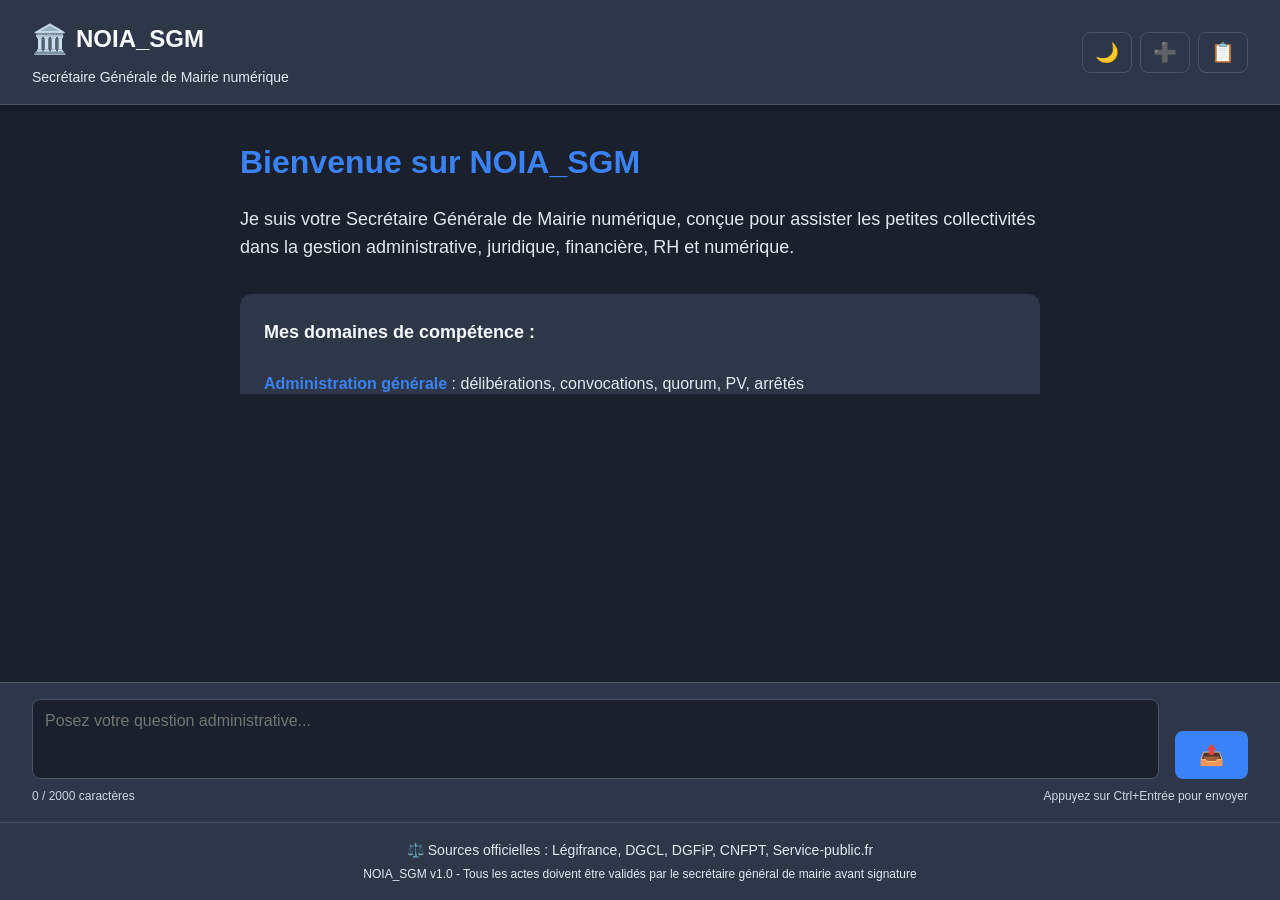
<file: frontend/index.html>
<!DOCTYPE html>
<html lang="fr">
<head>
    <meta charset="UTF-8">
    <meta name="viewport" content="width=device-width, initial-scale=1.0">
    <meta name="description" content="NOIA_SGM - Secrétaire Générale de Mairie numérique">
    <meta name="author" content="NOIA_SGM">
    <title>NOIA_SGM - Secrétaire Générale de Mairie</title>
    <link rel="stylesheet" href="css/styles.css">
</head>
<body>
    <div class="container">
        <!-- Header -->
        <header class="header">
            <div class="header-content">
                <h1 class="logo">
                    <span class="logo-icon">🏛️</span>
                    NOIA_SGM
                </h1>
                <p class="subtitle">Secrétaire Générale de Mairie numérique</p>
            </div>
            <div class="header-actions">
                <button id="theme-toggle" class="icon-button" title="Basculer mode sombre/clair" aria-label="Basculer le thème">
                    <span class="theme-icon">🌙</span>
                </button>
                <button id="new-conversation" class="icon-button" title="Nouvelle conversation" aria-label="Nouvelle conversation">
                    <span>➕</span>
                </button>
                <button id="history-toggle" class="icon-button" title="Historique" aria-label="Afficher l'historique">
                    <span>📋</span>
                </button>
            </div>
        </header>

        <!-- Main Content -->
        <main class="main-content">
            <!-- Sidebar (Historique) -->
            <aside id="sidebar" class="sidebar hidden">
                <div class="sidebar-header">
                    <h2>Historique des conversations</h2>
                    <button id="close-sidebar" class="icon-button">✕</button>
                </div>
                <div id="conversation-list" class="conversation-list">
                    <!-- Liste des conversations sera générée dynamiquement -->
                </div>
                <div class="sidebar-footer">
                    <button id="clear-history" class="btn-secondary">
                        🗑️ Effacer tout l'historique
                    </button>
                </div>
            </aside>

            <!-- Chat Area -->
            <div class="chat-container">
                <!-- Welcome Message -->
                <div id="welcome-message" class="welcome-message">
                    <div class="welcome-content">
                        <h2>Bienvenue sur NOIA_SGM</h2>
                        <p class="welcome-text">
                            Je suis votre Secrétaire Générale de Mairie numérique, conçue pour assister
                            les petites collectivités dans la gestion administrative, juridique, financière,
                            RH et numérique.
                        </p>
                        <div class="capabilities">
                            <h3>Mes domaines de compétence :</h3>
                            <ul>
                                <li><strong>Administration générale</strong> : délibérations, convocations, quorum, PV, arrêtés</li>
                                <li><strong>Finances publiques</strong> : imputation M57A, équilibre budgétaire, FCTVA</li>
                                <li><strong>Ressources humaines</strong> : carrières, temps de travail, rémunérations, IFSE</li>
                                <li><strong>Juridique</strong> : conformité des actes, marchés publics, délégations</li>
                                <li><strong>Numérique</strong> : outils bureautiques, RGPD, organisation documentaire</li>
                            </ul>
                        </div>
                        <p class="welcome-note">
                            💡 Posez-moi vos questions et je vous fournirai des réponses structurées
                            avec références juridiques, analyse et propositions d'actes.
                        </p>
                    </div>
                </div>

                <!-- Messages Container -->
                <div id="messages-container" class="messages-container">
                    <!-- Les messages seront ajoutés ici dynamiquement -->
                </div>

                <!-- Loading Indicator -->
                <div id="loading" class="loading hidden">
                    <div class="loading-spinner"></div>
                    <span>NOIA_SGM réfléchit...</span>
                </div>

                <!-- Input Area -->
                <div class="input-area">
                    <div class="input-container">
                        <textarea
                            id="user-input"
                            placeholder="Posez votre question administrative..."
                            rows="3"
                            aria-label="Saisir votre question"
                        ></textarea>
                        <button id="send-button" class="send-button" aria-label="Envoyer le message">
                            <span class="send-icon">📤</span>
                        </button>
                    </div>
                    <div class="input-info">
                        <span class="char-count">
                            <span id="char-count">0</span> / 2000 caractères
                        </span>
                        <span class="input-hint">
                            Appuyez sur Ctrl+Entrée pour envoyer
                        </span>
                    </div>
                </div>
            </div>
        </main>

        <!-- Footer -->
        <footer class="footer">
            <p>
                ⚖️ Sources officielles : Légifrance, DGCL, DGFiP, CNFPT, Service-public.fr
                <br>
                <small>
                    NOIA_SGM v1.0 - Tous les actes doivent être validés par le secrétaire général de mairie avant signature
                </small>
            </p>
        </footer>
    </div>

    <!-- Scripts -->
    <script src="js/app.js"></script>
</body>
</html>
</file>
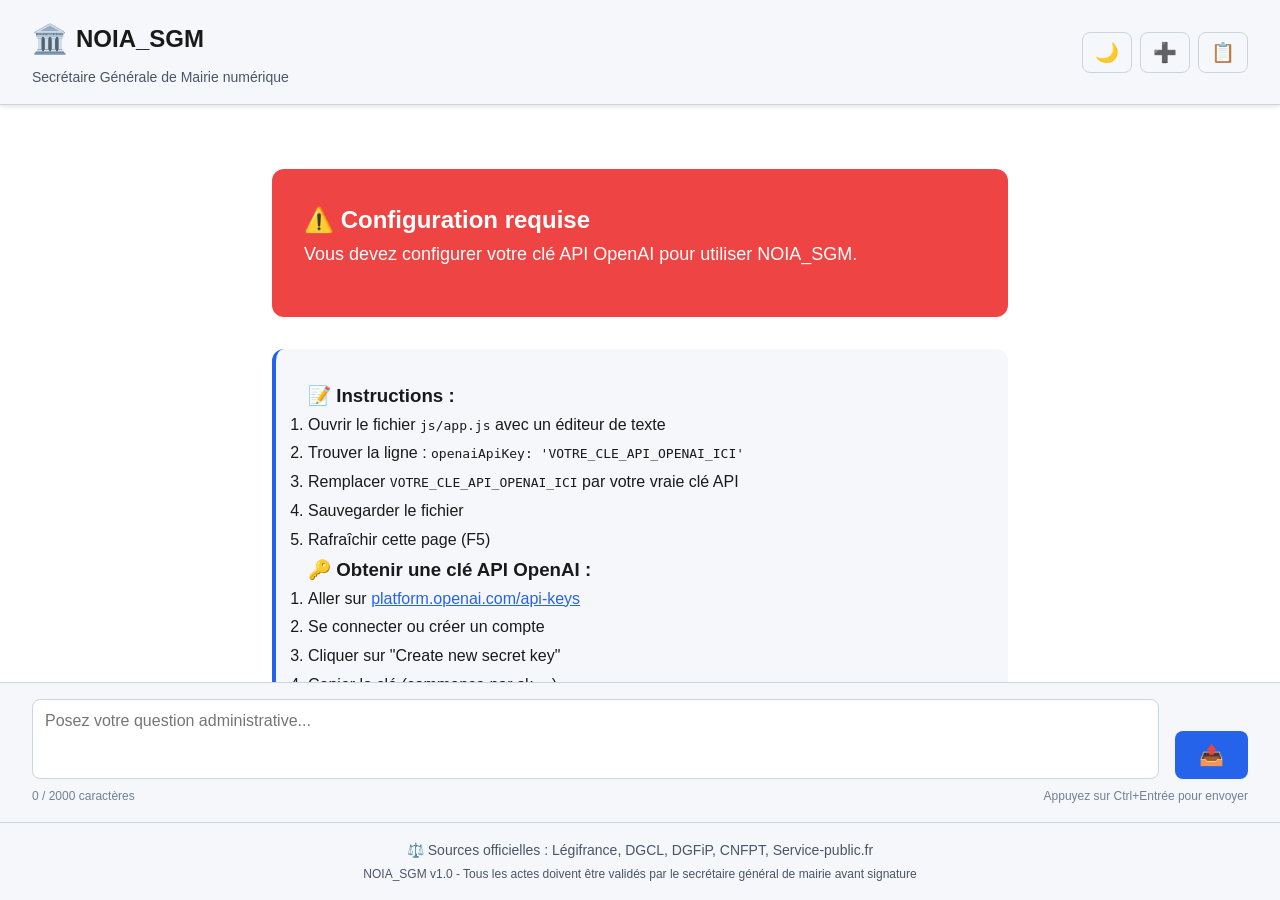
<file: version-statique/index.html>
<!DOCTYPE html>
<html lang="fr">
<head>
    <meta charset="UTF-8">
    <meta name="viewport" content="width=device-width, initial-scale=1.0">
    <meta name="description" content="NOIA_SGM - Secrétaire Générale de Mairie numérique">
    <meta name="author" content="NOIA_SGM">
    <title>NOIA_SGM - Secrétaire Générale de Mairie</title>
    <link rel="stylesheet" href="css/styles.css">
</head>
<body>
    <div class="container">
        <!-- Header -->
        <header class="header">
            <div class="header-content">
                <h1 class="logo">
                    <span class="logo-icon">🏛️</span>
                    NOIA_SGM
                </h1>
                <p class="subtitle">Secrétaire Générale de Mairie numérique</p>
            </div>
            <div class="header-actions">
                <button id="theme-toggle" class="icon-button" title="Basculer mode sombre/clair" aria-label="Basculer le thème">
                    <span class="theme-icon">🌙</span>
                </button>
                <button id="new-conversation" class="icon-button" title="Nouvelle conversation" aria-label="Nouvelle conversation">
                    <span>➕</span>
                </button>
                <button id="history-toggle" class="icon-button" title="Historique" aria-label="Afficher l'historique">
                    <span>📋</span>
                </button>
            </div>
        </header>

        <!-- Main Content -->
        <main class="main-content">
            <!-- Sidebar (Historique) -->
            <aside id="sidebar" class="sidebar hidden">
                <div class="sidebar-header">
                    <h2>Historique des conversations</h2>
                    <button id="close-sidebar" class="icon-button">✕</button>
                </div>
                <div id="conversation-list" class="conversation-list">
                    <!-- Liste des conversations sera générée dynamiquement -->
                </div>
                <div class="sidebar-footer">
                    <button id="clear-history" class="btn-secondary">
                        🗑️ Effacer tout l'historique
                    </button>
                </div>
            </aside>

            <!-- Chat Area -->
            <div class="chat-container">
                <!-- Welcome Message -->
                <div id="welcome-message" class="welcome-message">
                    <div class="welcome-content">
                        <h2>Bienvenue sur NOIA_SGM</h2>
                        <p class="welcome-text">
                            Je suis votre Secrétaire Générale de Mairie numérique, conçue pour assister
                            les petites collectivités dans la gestion administrative, juridique, financière,
                            RH et numérique.
                        </p>
                        <div class="capabilities">
                            <h3>Mes domaines de compétence :</h3>
                            <ul>
                                <li><strong>Administration générale</strong> : délibérations, convocations, quorum, PV, arrêtés</li>
                                <li><strong>Finances publiques</strong> : imputation M57A, équilibre budgétaire, FCTVA</li>
                                <li><strong>Ressources humaines</strong> : carrières, temps de travail, rémunérations, IFSE</li>
                                <li><strong>Juridique</strong> : conformité des actes, marchés publics, délégations</li>
                                <li><strong>Numérique</strong> : outils bureautiques, RGPD, organisation documentaire</li>
                            </ul>
                        </div>
                        <p class="welcome-note">
                            💡 Posez-moi vos questions et je vous fournirai des réponses structurées
                            avec références juridiques, analyse et propositions d'actes.
                        </p>
                    </div>
                </div>

                <!-- Messages Container -->
                <div id="messages-container" class="messages-container">
                    <!-- Les messages seront ajoutés ici dynamiquement -->
                </div>

                <!-- Loading Indicator -->
                <div id="loading" class="loading hidden">
                    <div class="loading-spinner"></div>
                    <span>NOIA_SGM réfléchit...</span>
                </div>

                <!-- Input Area -->
                <div class="input-area">
                    <div class="input-container">
                        <textarea
                            id="user-input"
                            placeholder="Posez votre question administrative..."
                            rows="3"
                            aria-label="Saisir votre question"
                        ></textarea>
                        <button id="send-button" class="send-button" aria-label="Envoyer le message">
                            <span class="send-icon">📤</span>
                        </button>
                    </div>
                    <div class="input-info">
                        <span class="char-count">
                            <span id="char-count">0</span> / 2000 caractères
                        </span>
                        <span class="input-hint">
                            Appuyez sur Ctrl+Entrée pour envoyer
                        </span>
                    </div>
                </div>
            </div>
        </main>

        <!-- Footer -->
        <footer class="footer">
            <p>
                ⚖️ Sources officielles : Légifrance, DGCL, DGFiP, CNFPT, Service-public.fr
                <br>
                <small>
                    NOIA_SGM v1.0 - Tous les actes doivent être validés par le secrétaire général de mairie avant signature
                </small>
            </p>
        </footer>
    </div>

    <!-- Scripts -->
    <script src="config.js"></script>
    <script src="js/app.js"></script>
</body>
</html>
</file>
<file: frontend/css/styles.css>
/* ============================================
   NOIA_SGM - Styles CSS
   Design épuré et institutionnel avec mode sombre
   ============================================ */

/* Variables CSS pour les thèmes */
:root {
    /* Mode clair */
    --bg-primary: #ffffff;
    --bg-secondary: #f5f7fa;
    --bg-tertiary: #e8ecf1;
    --text-primary: #1a1a1a;
    --text-secondary: #4a5568;
    --text-tertiary: #718096;
    --border-color: #cbd5e0;
    --accent-primary: #2563eb;
    --accent-hover: #1d4ed8;
    --shadow: rgba(0, 0, 0, 0.1);
    --shadow-lg: rgba(0, 0, 0, 0.15);

    /* Messages */
    --msg-user-bg: #2563eb;
    --msg-user-text: #ffffff;
    --msg-assistant-bg: #f1f5f9;
    --msg-assistant-text: #1a1a1a;

    /* Status */
    --success: #10b981;
    --error: #ef4444;
    --warning: #f59e0b;
}

[data-theme="dark"] {
    /* Mode sombre */
    --bg-primary: #1a202c;
    --bg-secondary: #2d3748;
    --bg-tertiary: #4a5568;
    --text-primary: #f7fafc;
    --text-secondary: #e2e8f0;
    --text-tertiary: #cbd5e0;
    --border-color: #4a5568;
    --accent-primary: #3b82f6;
    --accent-hover: #2563eb;
    --shadow: rgba(0, 0, 0, 0.3);
    --shadow-lg: rgba(0, 0, 0, 0.5);

    /* Messages */
    --msg-user-bg: #3b82f6;
    --msg-user-text: #ffffff;
    --msg-assistant-bg: #2d3748;
    --msg-assistant-text: #f7fafc;
}

/* Reset et base */
* {
    margin: 0;
    padding: 0;
    box-sizing: border-box;
}

body {
    font-family: 'Segoe UI', 'Inter', 'Roboto', -apple-system, BlinkMacSystemFont, sans-serif;
    background-color: var(--bg-primary);
    color: var(--text-primary);
    line-height: 1.6;
    transition: background-color 0.3s ease, color 0.3s ease;
}

/* Container principal */
.container {
    display: flex;
    flex-direction: column;
    height: 100vh;
    max-width: 100%;
    overflow: hidden;
}

/* ============================================
   HEADER
   ============================================ */
.header {
    background-color: var(--bg-secondary);
    border-bottom: 1px solid var(--border-color);
    padding: 1rem 2rem;
    display: flex;
    justify-content: space-between;
    align-items: center;
    box-shadow: 0 2px 4px var(--shadow);
    z-index: 100;
}

.header-content {
    display: flex;
    flex-direction: column;
}

.logo {
    font-size: 1.5rem;
    font-weight: 700;
    color: var(--text-primary);
    display: flex;
    align-items: center;
    gap: 0.5rem;
}

.logo-icon {
    font-size: 1.8rem;
}

.subtitle {
    font-size: 0.875rem;
    color: var(--text-secondary);
    margin-top: 0.25rem;
}

.header-actions {
    display: flex;
    gap: 0.5rem;
}

.icon-button {
    background-color: transparent;
    border: 1px solid var(--border-color);
    color: var(--text-primary);
    padding: 0.5rem 0.75rem;
    border-radius: 0.5rem;
    cursor: pointer;
    font-size: 1.2rem;
    transition: all 0.2s ease;
    display: flex;
    align-items: center;
    justify-content: center;
}

.icon-button:hover {
    background-color: var(--bg-tertiary);
    border-color: var(--accent-primary);
}

.icon-button:active {
    transform: scale(0.95);
}

/* ============================================
   MAIN CONTENT
   ============================================ */
.main-content {
    display: flex;
    flex: 1;
    overflow: hidden;
    position: relative;
}

/* ============================================
   SIDEBAR (Historique)
   ============================================ */
.sidebar {
    width: 300px;
    background-color: var(--bg-secondary);
    border-right: 1px solid var(--border-color);
    display: flex;
    flex-direction: column;
    transition: transform 0.3s ease;
    z-index: 50;
}

.sidebar.hidden {
    transform: translateX(-100%);
    position: absolute;
    height: 100%;
}

.sidebar-header {
    padding: 1rem;
    border-bottom: 1px solid var(--border-color);
    display: flex;
    justify-content: space-between;
    align-items: center;
}

.sidebar-header h2 {
    font-size: 1rem;
    font-weight: 600;
}

.conversation-list {
    flex: 1;
    overflow-y: auto;
    padding: 0.5rem;
}

.conversation-item {
    padding: 0.75rem;
    margin-bottom: 0.5rem;
    background-color: var(--bg-primary);
    border: 1px solid var(--border-color);
    border-radius: 0.5rem;
    cursor: pointer;
    transition: all 0.2s ease;
}

.conversation-item:hover {
    background-color: var(--bg-tertiary);
    border-color: var(--accent-primary);
}

.conversation-item.active {
    background-color: var(--accent-primary);
    color: white;
    border-color: var(--accent-primary);
}

.conversation-title {
    font-size: 0.875rem;
    font-weight: 500;
    margin-bottom: 0.25rem;
    white-space: nowrap;
    overflow: hidden;
    text-overflow: ellipsis;
}

.conversation-date {
    font-size: 0.75rem;
    color: var(--text-tertiary);
}

.sidebar-footer {
    padding: 1rem;
    border-top: 1px solid var(--border-color);
}

/* ============================================
   CHAT CONTAINER
   ============================================ */
.chat-container {
    flex: 1;
    display: flex;
    flex-direction: column;
    overflow: hidden;
}

/* Message de bienvenue */
.welcome-message {
    padding: 2rem;
    overflow-y: auto;
    flex: 1;
}

.welcome-content {
    max-width: 800px;
    margin: 0 auto;
}

.welcome-content h2 {
    font-size: 2rem;
    margin-bottom: 1rem;
    color: var(--accent-primary);
}

.welcome-text {
    font-size: 1.125rem;
    margin-bottom: 2rem;
    color: var(--text-secondary);
}

.capabilities {
    background-color: var(--bg-secondary);
    padding: 1.5rem;
    border-radius: 0.75rem;
    margin-bottom: 1.5rem;
}

.capabilities h3 {
    font-size: 1.125rem;
    margin-bottom: 1rem;
    color: var(--text-primary);
}

.capabilities ul {
    list-style: none;
    padding-left: 0;
}

.capabilities li {
    padding: 0.5rem 0;
    color: var(--text-secondary);
}

.capabilities li strong {
    color: var(--accent-primary);
}

.welcome-note {
    padding: 1rem;
    background-color: var(--bg-secondary);
    border-left: 4px solid var(--accent-primary);
    border-radius: 0.5rem;
    font-size: 0.95rem;
    color: var(--text-secondary);
}

/* Container des messages */
.messages-container {
    flex: 1;
    overflow-y: auto;
    padding: 2rem;
    display: flex;
    flex-direction: column;
    gap: 1.5rem;
}

/* Messages individuels */
.message {
    display: flex;
    gap: 1rem;
    animation: fadeIn 0.3s ease;
}

@keyframes fadeIn {
    from {
        opacity: 0;
        transform: translateY(10px);
    }
    to {
        opacity: 1;
        transform: translateY(0);
    }
}

.message-avatar {
    width: 40px;
    height: 40px;
    border-radius: 50%;
    display: flex;
    align-items: center;
    justify-content: center;
    font-size: 1.25rem;
    flex-shrink: 0;
}

.message.user .message-avatar {
    background-color: var(--msg-user-bg);
    color: var(--msg-user-text);
}

.message.assistant .message-avatar {
    background-color: var(--accent-primary);
    color: white;
}

.message-content {
    flex: 1;
    padding: 1rem 1.25rem;
    border-radius: 0.75rem;
    max-width: 800px;
}

.message.user .message-content {
    background-color: var(--msg-user-bg);
    color: var(--msg-user-text);
    margin-left: auto;
}

.message.assistant .message-content {
    background-color: var(--msg-assistant-bg);
    color: var(--msg-assistant-text);
    border: 1px solid var(--border-color);
}

.message-time {
    font-size: 0.75rem;
    color: var(--text-tertiary);
    margin-top: 0.5rem;
    opacity: 0.7;
}

/* Formatage des réponses structurées */
.message-content h3 {
    margin-top: 1rem;
    margin-bottom: 0.5rem;
    font-size: 1rem;
    color: var(--accent-primary);
}

.message-content h3:first-child {
    margin-top: 0;
}

.message-content ul,
.message-content ol {
    margin: 0.5rem 0;
    padding-left: 1.5rem;
}

.message-content li {
    margin: 0.25rem 0;
}

.message-content p {
    margin: 0.5rem 0;
}

.message-content code {
    background-color: var(--bg-tertiary);
    padding: 0.2rem 0.4rem;
    border-radius: 0.25rem;
    font-family: 'Courier New', monospace;
    font-size: 0.9em;
}

.message-content pre {
    background-color: var(--bg-tertiary);
    padding: 1rem;
    border-radius: 0.5rem;
    overflow-x: auto;
    margin: 1rem 0;
}

.message-content pre code {
    background-color: transparent;
    padding: 0;
}

/* ============================================
   LOADING
   ============================================ */
.loading {
    display: flex;
    align-items: center;
    justify-content: center;
    gap: 1rem;
    padding: 1rem;
    color: var(--text-secondary);
}

.loading.hidden {
    display: none;
}

.loading-spinner {
    width: 20px;
    height: 20px;
    border: 3px solid var(--border-color);
    border-top-color: var(--accent-primary);
    border-radius: 50%;
    animation: spin 1s linear infinite;
}

@keyframes spin {
    to {
        transform: rotate(360deg);
    }
}

/* ============================================
   INPUT AREA
   ============================================ */
.input-area {
    border-top: 1px solid var(--border-color);
    background-color: var(--bg-secondary);
    padding: 1rem 2rem;
}

.input-container {
    display: flex;
    gap: 1rem;
    align-items: flex-end;
}

#user-input {
    flex: 1;
    padding: 0.75rem;
    border: 1px solid var(--border-color);
    border-radius: 0.5rem;
    background-color: var(--bg-primary);
    color: var(--text-primary);
    font-family: inherit;
    font-size: 1rem;
    resize: none;
    transition: all 0.2s ease;
    max-height: 150px;
}

#user-input:focus {
    outline: none;
    border-color: var(--accent-primary);
    box-shadow: 0 0 0 3px rgba(37, 99, 235, 0.1);
}

.send-button {
    padding: 0.75rem 1.5rem;
    background-color: var(--accent-primary);
    color: white;
    border: none;
    border-radius: 0.5rem;
    cursor: pointer;
    font-size: 1.25rem;
    transition: all 0.2s ease;
    display: flex;
    align-items: center;
    justify-content: center;
}

.send-button:hover:not(:disabled) {
    background-color: var(--accent-hover);
    transform: translateY(-2px);
    box-shadow: 0 4px 12px var(--shadow-lg);
}

.send-button:active:not(:disabled) {
    transform: translateY(0);
}

.send-button:disabled {
    opacity: 0.5;
    cursor: not-allowed;
}

.input-info {
    display: flex;
    justify-content: space-between;
    margin-top: 0.5rem;
    font-size: 0.75rem;
    color: var(--text-tertiary);
}

/* ============================================
   FOOTER
   ============================================ */
.footer {
    background-color: var(--bg-secondary);
    border-top: 1px solid var(--border-color);
    padding: 1rem 2rem;
    text-align: center;
    font-size: 0.875rem;
    color: var(--text-secondary);
}

.footer small {
    font-size: 0.75rem;
}

/* ============================================
   BUTTONS
   ============================================ */
.btn-secondary {
    width: 100%;
    padding: 0.75rem;
    background-color: transparent;
    color: var(--text-primary);
    border: 1px solid var(--border-color);
    border-radius: 0.5rem;
    cursor: pointer;
    font-size: 0.875rem;
    transition: all 0.2s ease;
}

.btn-secondary:hover {
    background-color: var(--bg-tertiary);
    border-color: var(--error);
    color: var(--error);
}

/* ============================================
   RESPONSIVE
   ============================================ */
@media (max-width: 768px) {
    .header {
        padding: 0.75rem 1rem;
    }

    .logo {
        font-size: 1.25rem;
    }

    .subtitle {
        display: none;
    }

    .sidebar {
        position: absolute;
        height: 100%;
        z-index: 100;
    }

    .messages-container {
        padding: 1rem;
    }

    .input-area {
        padding: 0.75rem 1rem;
    }

    .welcome-message {
        padding: 1rem;
    }

    .welcome-content h2 {
        font-size: 1.5rem;
    }

    .message-content {
        max-width: 100%;
    }
}

/* ============================================
   SCROLLBAR CUSTOM
   ============================================ */
::-webkit-scrollbar {
    width: 8px;
    height: 8px;
}

::-webkit-scrollbar-track {
    background: var(--bg-secondary);
}

::-webkit-scrollbar-thumb {
    background: var(--border-color);
    border-radius: 4px;
}

::-webkit-scrollbar-thumb:hover {
    background: var(--text-tertiary);
}

/* ============================================
   UTILITIES
   ============================================ */
.hidden {
    display: none !important;
}
</file>
<file: version-statique/css/styles.css>
/* ============================================
   NOIA_SGM - Styles CSS
   Design épuré et institutionnel avec mode sombre
   ============================================ */

/* Variables CSS pour les thèmes */
:root {
    /* Mode clair */
    --bg-primary: #ffffff;
    --bg-secondary: #f5f7fa;
    --bg-tertiary: #e8ecf1;
    --text-primary: #1a1a1a;
    --text-secondary: #4a5568;
    --text-tertiary: #718096;
    --border-color: #cbd5e0;
    --accent-primary: #2563eb;
    --accent-hover: #1d4ed8;
    --shadow: rgba(0, 0, 0, 0.1);
    --shadow-lg: rgba(0, 0, 0, 0.15);

    /* Messages */
    --msg-user-bg: #2563eb;
    --msg-user-text: #ffffff;
    --msg-assistant-bg: #f1f5f9;
    --msg-assistant-text: #1a1a1a;

    /* Status */
    --success: #10b981;
    --error: #ef4444;
    --warning: #f59e0b;
}

[data-theme="dark"] {
    /* Mode sombre */
    --bg-primary: #1a202c;
    --bg-secondary: #2d3748;
    --bg-tertiary: #4a5568;
    --text-primary: #f7fafc;
    --text-secondary: #e2e8f0;
    --text-tertiary: #cbd5e0;
    --border-color: #4a5568;
    --accent-primary: #3b82f6;
    --accent-hover: #2563eb;
    --shadow: rgba(0, 0, 0, 0.3);
    --shadow-lg: rgba(0, 0, 0, 0.5);

    /* Messages */
    --msg-user-bg: #3b82f6;
    --msg-user-text: #ffffff;
    --msg-assistant-bg: #2d3748;
    --msg-assistant-text: #f7fafc;
}

/* Reset et base */
* {
    margin: 0;
    padding: 0;
    box-sizing: border-box;
}

body {
    font-family: 'Segoe UI', 'Inter', 'Roboto', -apple-system, BlinkMacSystemFont, sans-serif;
    background-color: var(--bg-primary);
    color: var(--text-primary);
    line-height: 1.6;
    transition: background-color 0.3s ease, color 0.3s ease;
}

/* Container principal */
.container {
    display: flex;
    flex-direction: column;
    height: 100vh;
    max-width: 100%;
    overflow: hidden;
}

/* ============================================
   HEADER
   ============================================ */
.header {
    background-color: var(--bg-secondary);
    border-bottom: 1px solid var(--border-color);
    padding: 1rem 2rem;
    display: flex;
    justify-content: space-between;
    align-items: center;
    box-shadow: 0 2px 4px var(--shadow);
    z-index: 100;
}

.header-content {
    display: flex;
    flex-direction: column;
}

.logo {
    font-size: 1.5rem;
    font-weight: 700;
    color: var(--text-primary);
    display: flex;
    align-items: center;
    gap: 0.5rem;
}

.logo-icon {
    font-size: 1.8rem;
}

.subtitle {
    font-size: 0.875rem;
    color: var(--text-secondary);
    margin-top: 0.25rem;
}

.header-actions {
    display: flex;
    gap: 0.5rem;
}

.icon-button {
    background-color: transparent;
    border: 1px solid var(--border-color);
    color: var(--text-primary);
    padding: 0.5rem 0.75rem;
    border-radius: 0.5rem;
    cursor: pointer;
    font-size: 1.2rem;
    transition: all 0.2s ease;
    display: flex;
    align-items: center;
    justify-content: center;
}

.icon-button:hover {
    background-color: var(--bg-tertiary);
    border-color: var(--accent-primary);
}

.icon-button:active {
    transform: scale(0.95);
}

/* ============================================
   MAIN CONTENT
   ============================================ */
.main-content {
    display: flex;
    flex: 1;
    overflow: hidden;
    position: relative;
}

/* ============================================
   SIDEBAR (Historique)
   ============================================ */
.sidebar {
    width: 300px;
    background-color: var(--bg-secondary);
    border-right: 1px solid var(--border-color);
    display: flex;
    flex-direction: column;
    transition: transform 0.3s ease;
    z-index: 50;
}

.sidebar.hidden {
    transform: translateX(-100%);
    position: absolute;
    height: 100%;
}

.sidebar-header {
    padding: 1rem;
    border-bottom: 1px solid var(--border-color);
    display: flex;
    justify-content: space-between;
    align-items: center;
}

.sidebar-header h2 {
    font-size: 1rem;
    font-weight: 600;
}

.conversation-list {
    flex: 1;
    overflow-y: auto;
    padding: 0.5rem;
}

.conversation-item {
    padding: 0.75rem;
    margin-bottom: 0.5rem;
    background-color: var(--bg-primary);
    border: 1px solid var(--border-color);
    border-radius: 0.5rem;
    cursor: pointer;
    transition: all 0.2s ease;
}

.conversation-item:hover {
    background-color: var(--bg-tertiary);
    border-color: var(--accent-primary);
}

.conversation-item.active {
    background-color: var(--accent-primary);
    color: white;
    border-color: var(--accent-primary);
}

.conversation-title {
    font-size: 0.875rem;
    font-weight: 500;
    margin-bottom: 0.25rem;
    white-space: nowrap;
    overflow: hidden;
    text-overflow: ellipsis;
}

.conversation-date {
    font-size: 0.75rem;
    color: var(--text-tertiary);
}

.sidebar-footer {
    padding: 1rem;
    border-top: 1px solid var(--border-color);
}

/* ============================================
   CHAT CONTAINER
   ============================================ */
.chat-container {
    flex: 1;
    display: flex;
    flex-direction: column;
    overflow: hidden;
}

/* Message de bienvenue */
.welcome-message {
    padding: 2rem;
    overflow-y: auto;
    flex: 1;
}

.welcome-content {
    max-width: 800px;
    margin: 0 auto;
}

.welcome-content h2 {
    font-size: 2rem;
    margin-bottom: 1rem;
    color: var(--accent-primary);
}

.welcome-text {
    font-size: 1.125rem;
    margin-bottom: 2rem;
    color: var(--text-secondary);
}

.capabilities {
    background-color: var(--bg-secondary);
    padding: 1.5rem;
    border-radius: 0.75rem;
    margin-bottom: 1.5rem;
}

.capabilities h3 {
    font-size: 1.125rem;
    margin-bottom: 1rem;
    color: var(--text-primary);
}

.capabilities ul {
    list-style: none;
    padding-left: 0;
}

.capabilities li {
    padding: 0.5rem 0;
    color: var(--text-secondary);
}

.capabilities li strong {
    color: var(--accent-primary);
}

.welcome-note {
    padding: 1rem;
    background-color: var(--bg-secondary);
    border-left: 4px solid var(--accent-primary);
    border-radius: 0.5rem;
    font-size: 0.95rem;
    color: var(--text-secondary);
}

/* Container des messages */
.messages-container {
    flex: 1;
    overflow-y: auto;
    padding: 2rem;
    display: flex;
    flex-direction: column;
    gap: 1.5rem;
}

/* Messages individuels */
.message {
    display: flex;
    gap: 1rem;
    animation: fadeIn 0.3s ease;
}

@keyframes fadeIn {
    from {
        opacity: 0;
        transform: translateY(10px);
    }
    to {
        opacity: 1;
        transform: translateY(0);
    }
}

.message-avatar {
    width: 40px;
    height: 40px;
    border-radius: 50%;
    display: flex;
    align-items: center;
    justify-content: center;
    font-size: 1.25rem;
    flex-shrink: 0;
}

.message.user .message-avatar {
    background-color: var(--msg-user-bg);
    color: var(--msg-user-text);
}

.message.assistant .message-avatar {
    background-color: var(--accent-primary);
    color: white;
}

.message-content {
    flex: 1;
    padding: 1rem 1.25rem;
    border-radius: 0.75rem;
    max-width: 800px;
}

.message.user .message-content {
    background-color: var(--msg-user-bg);
    color: var(--msg-user-text);
    margin-left: auto;
}

.message.assistant .message-content {
    background-color: var(--msg-assistant-bg);
    color: var(--msg-assistant-text);
    border: 1px solid var(--border-color);
}

.message-time {
    font-size: 0.75rem;
    color: var(--text-tertiary);
    margin-top: 0.5rem;
    opacity: 0.7;
}

/* Formatage des réponses structurées */
.message-content h3 {
    margin-top: 1rem;
    margin-bottom: 0.5rem;
    font-size: 1rem;
    color: var(--accent-primary);
}

.message-content h3:first-child {
    margin-top: 0;
}

.message-content ul,
.message-content ol {
    margin: 0.5rem 0;
    padding-left: 1.5rem;
}

.message-content li {
    margin: 0.25rem 0;
}

.message-content p {
    margin: 0.5rem 0;
}

.message-content code {
    background-color: var(--bg-tertiary);
    padding: 0.2rem 0.4rem;
    border-radius: 0.25rem;
    font-family: 'Courier New', monospace;
    font-size: 0.9em;
}

.message-content pre {
    background-color: var(--bg-tertiary);
    padding: 1rem;
    border-radius: 0.5rem;
    overflow-x: auto;
    margin: 1rem 0;
}

.message-content pre code {
    background-color: transparent;
    padding: 0;
}

/* ============================================
   LOADING
   ============================================ */
.loading {
    display: flex;
    align-items: center;
    justify-content: center;
    gap: 1rem;
    padding: 1rem;
    color: var(--text-secondary);
}

.loading.hidden {
    display: none;
}

.loading-spinner {
    width: 20px;
    height: 20px;
    border: 3px solid var(--border-color);
    border-top-color: var(--accent-primary);
    border-radius: 50%;
    animation: spin 1s linear infinite;
}

@keyframes spin {
    to {
        transform: rotate(360deg);
    }
}

/* ============================================
   INPUT AREA
   ============================================ */
.input-area {
    border-top: 1px solid var(--border-color);
    background-color: var(--bg-secondary);
    padding: 1rem 2rem;
}

.input-container {
    display: flex;
    gap: 1rem;
    align-items: flex-end;
}

#user-input {
    flex: 1;
    padding: 0.75rem;
    border: 1px solid var(--border-color);
    border-radius: 0.5rem;
    background-color: var(--bg-primary);
    color: var(--text-primary);
    font-family: inherit;
    font-size: 1rem;
    resize: none;
    transition: all 0.2s ease;
    max-height: 150px;
}

#user-input:focus {
    outline: none;
    border-color: var(--accent-primary);
    box-shadow: 0 0 0 3px rgba(37, 99, 235, 0.1);
}

.send-button {
    padding: 0.75rem 1.5rem;
    background-color: var(--accent-primary);
    color: white;
    border: none;
    border-radius: 0.5rem;
    cursor: pointer;
    font-size: 1.25rem;
    transition: all 0.2s ease;
    display: flex;
    align-items: center;
    justify-content: center;
}

.send-button:hover:not(:disabled) {
    background-color: var(--accent-hover);
    transform: translateY(-2px);
    box-shadow: 0 4px 12px var(--shadow-lg);
}

.send-button:active:not(:disabled) {
    transform: translateY(0);
}

.send-button:disabled {
    opacity: 0.5;
    cursor: not-allowed;
}

.input-info {
    display: flex;
    justify-content: space-between;
    margin-top: 0.5rem;
    font-size: 0.75rem;
    color: var(--text-tertiary);
}

/* ============================================
   FOOTER
   ============================================ */
.footer {
    background-color: var(--bg-secondary);
    border-top: 1px solid var(--border-color);
    padding: 1rem 2rem;
    text-align: center;
    font-size: 0.875rem;
    color: var(--text-secondary);
}

.footer small {
    font-size: 0.75rem;
}

/* ============================================
   BUTTONS
   ============================================ */
.btn-secondary {
    width: 100%;
    padding: 0.75rem;
    background-color: transparent;
    color: var(--text-primary);
    border: 1px solid var(--border-color);
    border-radius: 0.5rem;
    cursor: pointer;
    font-size: 0.875rem;
    transition: all 0.2s ease;
}

.btn-secondary:hover {
    background-color: var(--bg-tertiary);
    border-color: var(--error);
    color: var(--error);
}

/* ============================================
   RESPONSIVE
   ============================================ */
@media (max-width: 768px) {
    .header {
        padding: 0.75rem 1rem;
    }

    .logo {
        font-size: 1.25rem;
    }

    .subtitle {
        display: none;
    }

    .sidebar {
        position: absolute;
        height: 100%;
        z-index: 100;
    }

    .messages-container {
        padding: 1rem;
    }

    .input-area {
        padding: 0.75rem 1rem;
    }

    .welcome-message {
        padding: 1rem;
    }

    .welcome-content h2 {
        font-size: 1.5rem;
    }

    .message-content {
        max-width: 100%;
    }
}

/* ============================================
   SCROLLBAR CUSTOM
   ============================================ */
::-webkit-scrollbar {
    width: 8px;
    height: 8px;
}

::-webkit-scrollbar-track {
    background: var(--bg-secondary);
}

::-webkit-scrollbar-thumb {
    background: var(--border-color);
    border-radius: 4px;
}

::-webkit-scrollbar-thumb:hover {
    background: var(--text-tertiary);
}

/* ============================================
   UTILITIES
   ============================================ */
.hidden {
    display: none !important;
}
</file>
